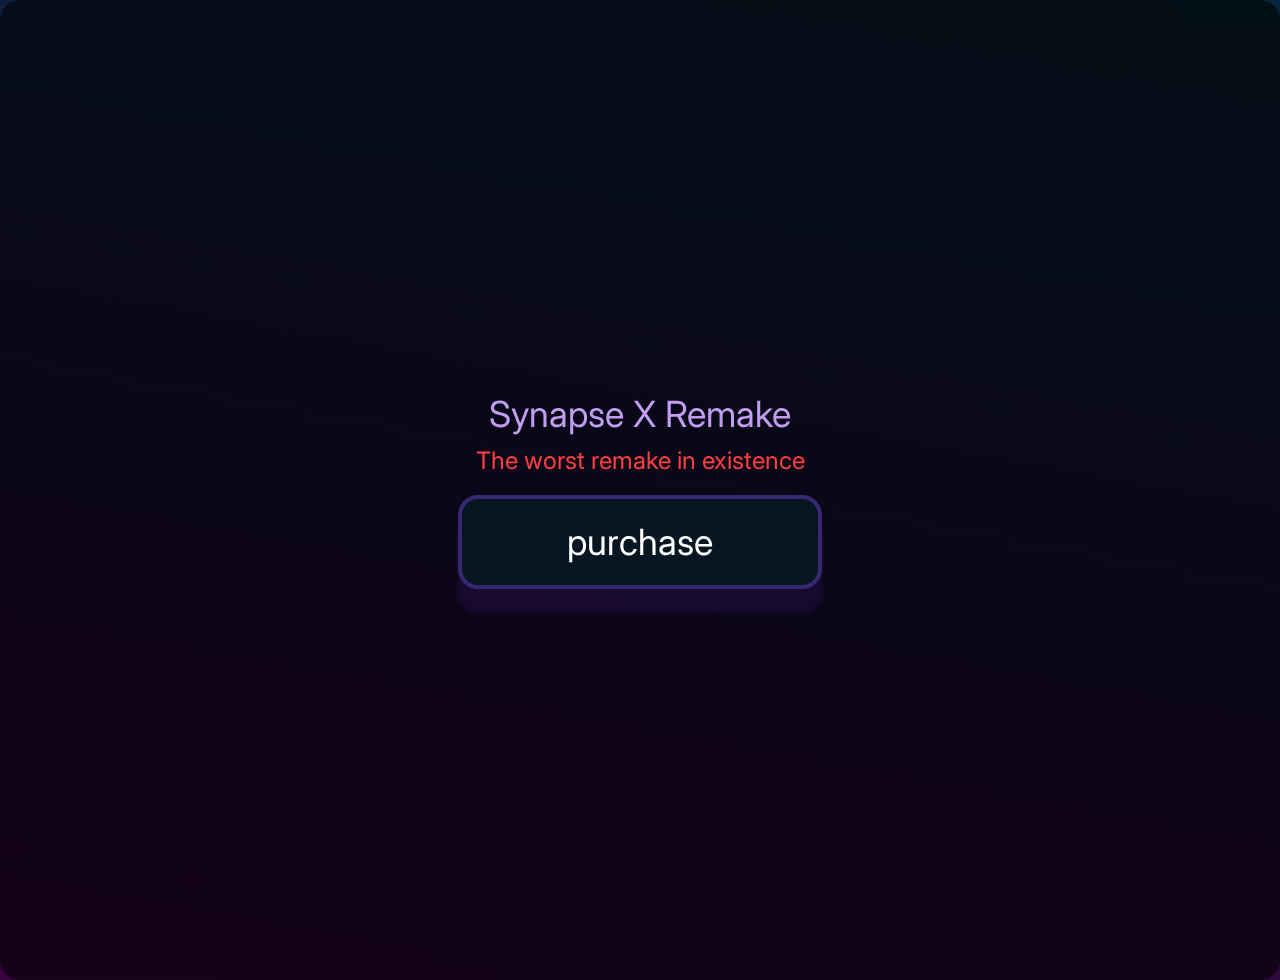
<file: index.html>
<!DOCTYPE html>
<html lang="en">
<head>
  <meta charset="UTF-8" />
  <meta name="viewport" content="width=device-width, initial-scale=1.0" />
  <title>Synapse X Remake</title>
  <link rel="stylesheet" href="style.css" />
  <link href="https://fonts.googleapis.com/css2?family=Inter:wght@400&display=swap" rel="stylesheet">
</head>
<body>
  <div class="center-container">
    <div class="text-above">Synapse X Remake</div>
    <div class="text-below">The worst remake in existence</div>
    <a
      href="https://www.roblox.com/game-pass/679578923/huh"
      target="_blank"
      class="button"
    >
      <div>purchase</div>
    </a>
  </div>

  <script>
    window.onload = function () {
      setTimeout(() => {
        console.log("Rotating...");
      }, 100);
    };
  </script>
</body>
</html>
</file>
<file: style.css>
body {
  margin: 0;
  overflow: hidden;
  font-family: Inter, sans-serif;
  position: relative;
}

body::before {
  content: '';
  position: fixed;
  top: -10%;
  left: -10%;
  width: 120vw;
  height: 120vh;
  background-image: url('Images/background.jpg');
  background-size: cover;
  background-position: center;
  background-repeat: no-repeat;
  z-index: -1;
  pointer-events: none;
  animation: rotateSlightly 20s ease-in-out infinite;
}

@keyframes rotateSlightly {
  0% { transform: rotate(-2deg); }
  50% { transform: rotate(2deg); }
  100% { transform: rotate(-2deg); }
}

.center-container {
  display: flex;
  justify-content: center;
  align-items: center;
  height: 100vh;
  flex-direction: column;
  text-align: center;
  background-color: rgba(0, 0, 0, 0.6);
  padding: 40px;
  border-radius: 20px;
  backdrop-filter: blur(10px);
}

.text-above {
  color: #C39DF2;
  font-size: 36px;
  margin-bottom: 10px;
}

.text-below {
  color: #FF4040;
  font-size: 24px;
  margin-bottom: 20px;
}

.button {
  width: 344px;
  height: 74px;
  padding: 10px;
  background: #081623;
  box-shadow: 0px 23px 5px rgba(58, 25, 122, 0.25);
  border-radius: 20px;
  outline: 4px #37296F solid;
  outline-offset: -4px;
  display: inline-flex;
  justify-content: center;
  align-items: center;
  cursor: pointer;
  text-decoration: none;
  transition: transform 0.2s ease;
}

.button:hover {
  transform: scale(1.05);
}

.button div {
  color: white;
  font-size: 36px;
}
</file>
